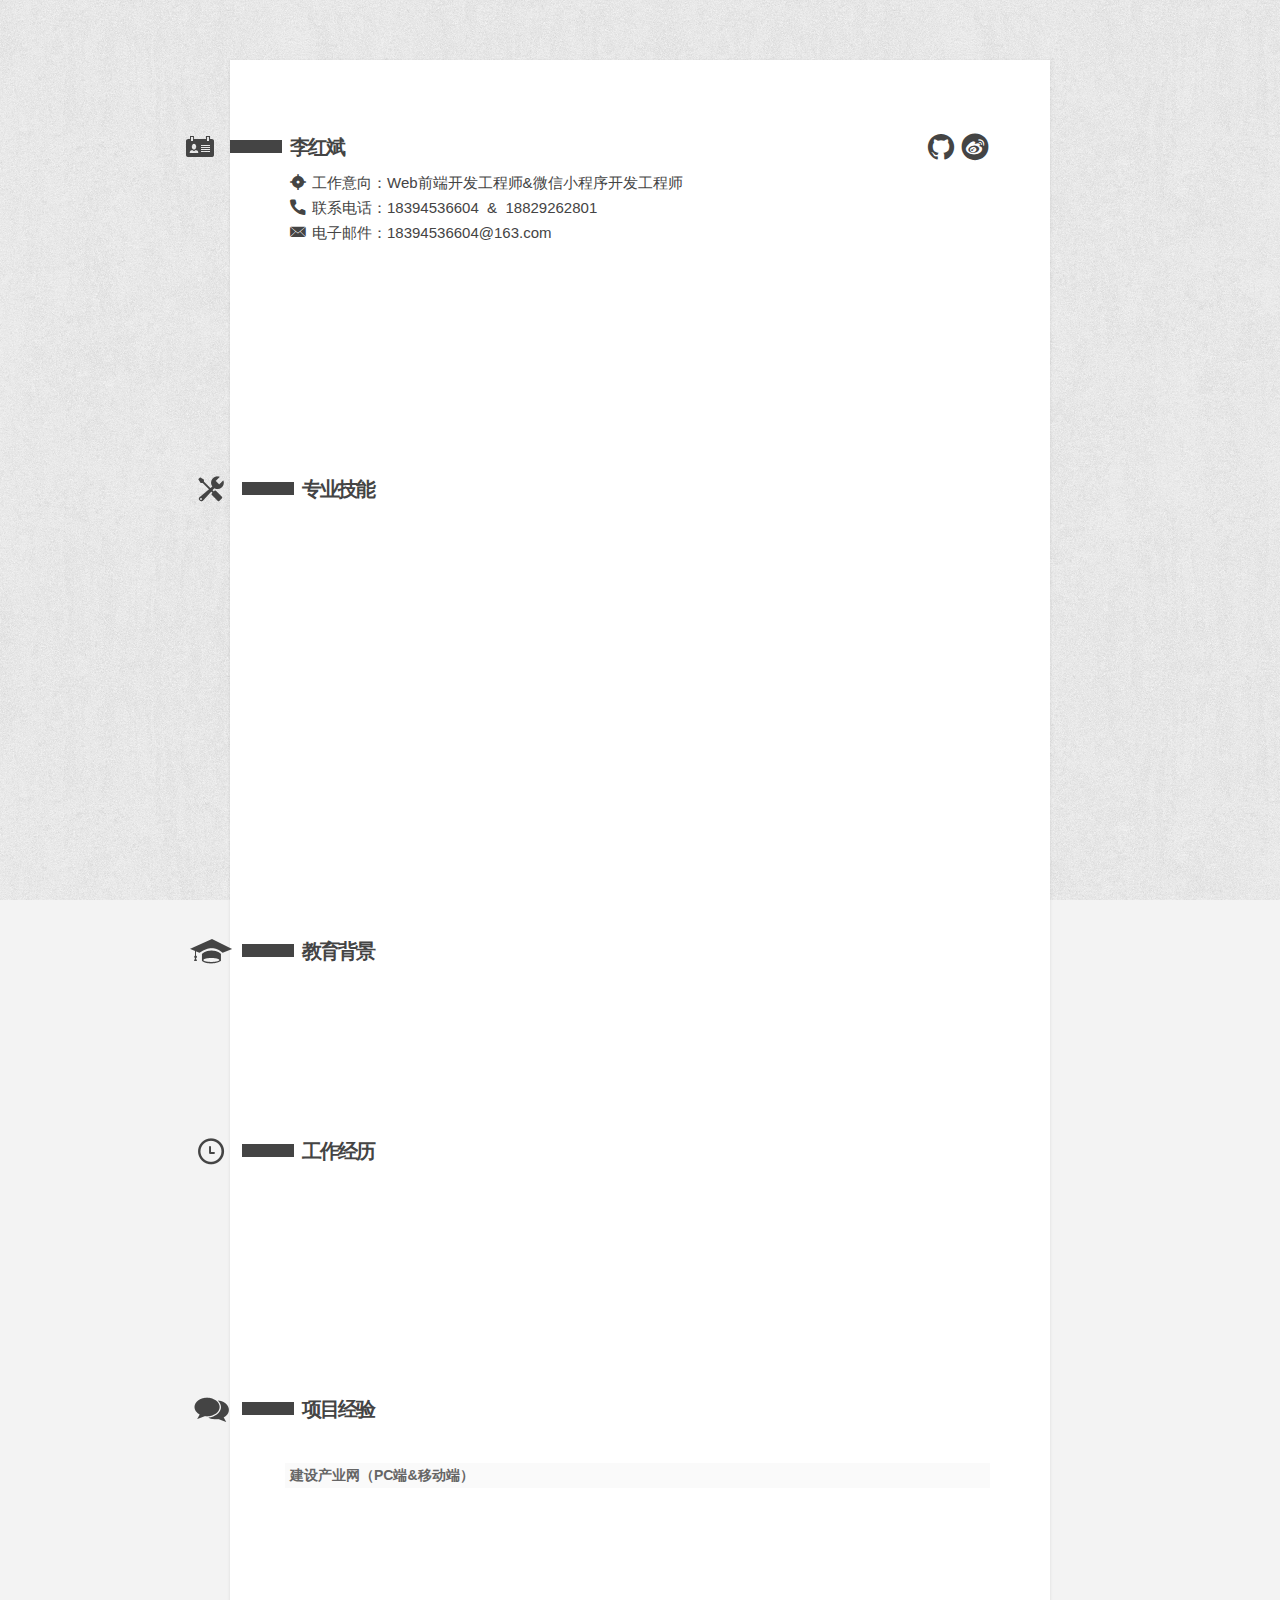
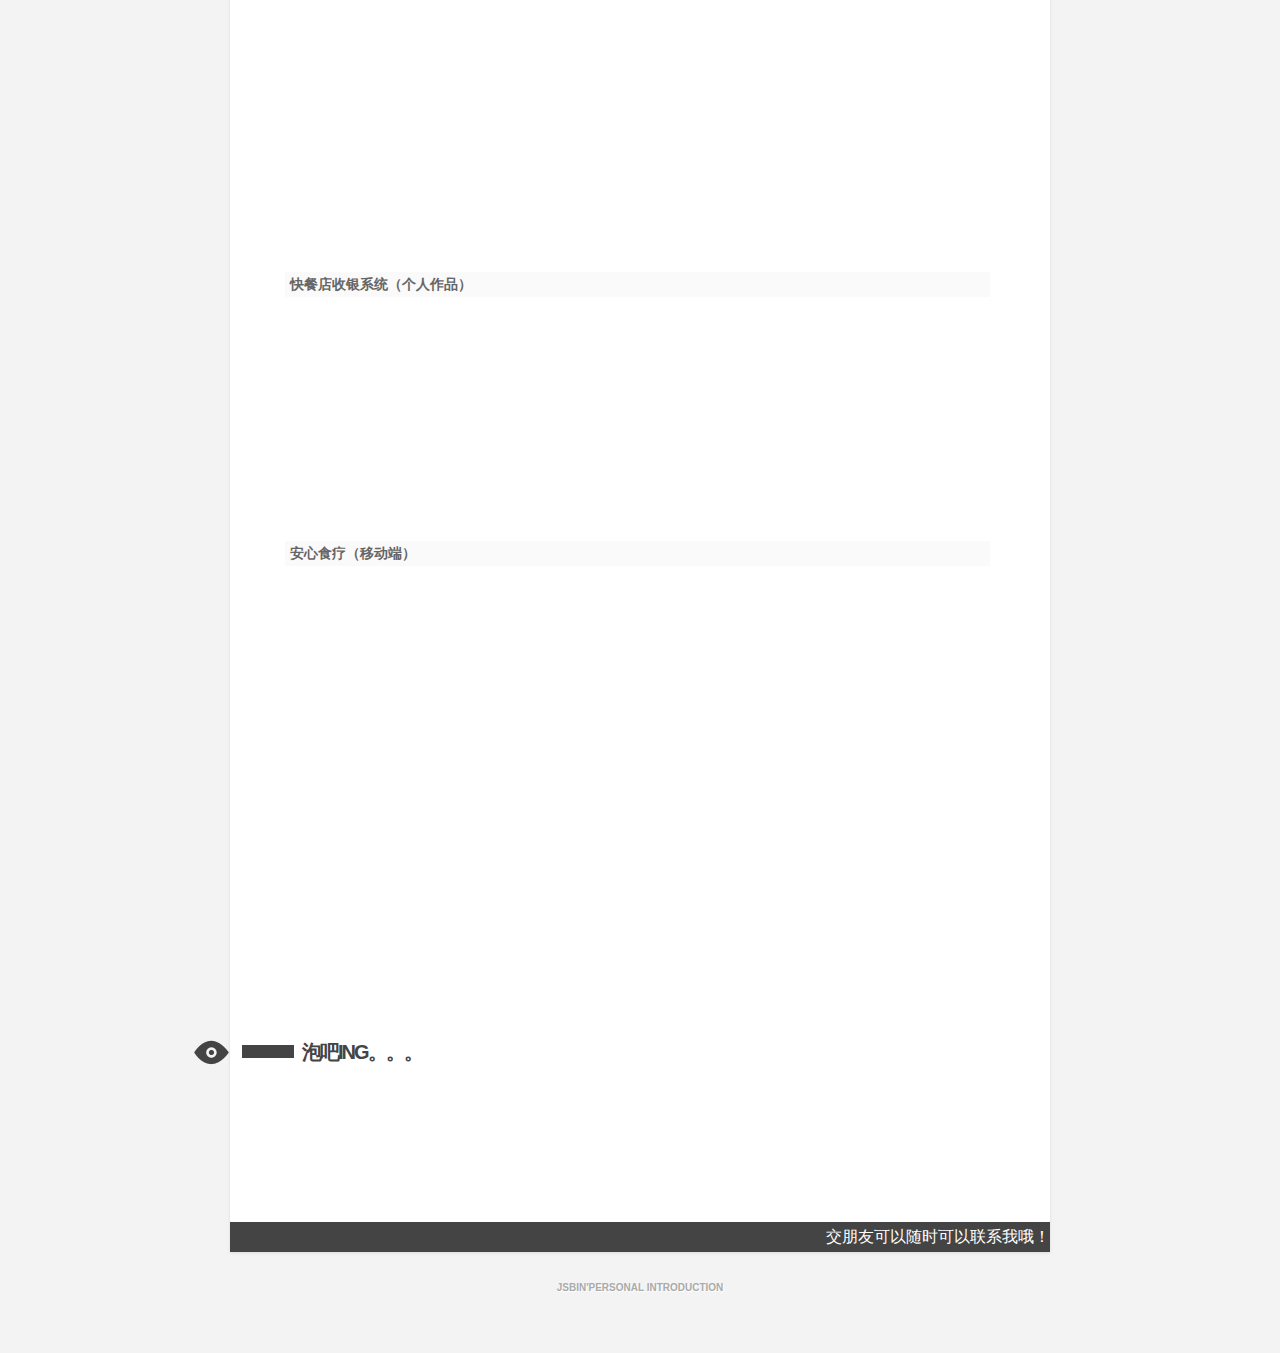
<file: about_me/index.html>
<!DOCTYPE HTML>
<html>
<head>
<meta http-equiv="Content-Type" content="text/html; charset=UTF-8" />
<title>jsBin'Personal introduction</title>
<meta name="viewport" content="initial-scale=1.0,width=device-width" />
<link rel="stylesheet" href="js/assets/css/public.css">
<link rel="stylesheet" href="css/style.css" type="text/css" media="screen" />
<link rel="stylesheet" href="css/prettyPhoto.css" type="text/css" media="screen" />
<link rel="stylesheet" href="css/print.css" type="text/css" media="print" />
<link rel="stylesheet" href="iconfont/iconfont.css">
</head>
<body>
<!--[if lte IE 9]>
<p class="browsehappy">你正在使用<strong>过时</strong>的浏览器，暂不支持。 请 <a
		href="http://browsehappy.com/" target="_blank">升级浏览器</a>
	以获得更好的体验！</p>
<![endif]-->

	<div id="sticker"></div>
	<div id="wrapper">
	<h2 id="titleName" class="sectionHead">李红斌</h2>
	<div id="bio">
		<h2 style="margin-top: 20px"><span style="margin-right: 6px" class="iconfont icon-qiuzhiyixiang1"></span>工作意向：Web前端开发工程师&微信小程序开发工程师</h2>
		<!--<h2 style="margin-top: 6px">
      <span style="margin-right: 6px" class="iconfont icon-didian"></span>工作地点：陕西西安
    </h2>-->
		<h2 style="margin-top: 6px"><span style="margin-right: 6px" class="iconfont icon-dianhua"></span>联系电话：<a href="tel://18394536604">18394536604</a>&nbsp; & &nbsp;<a href="tel://18829262801">18829262801</a></h2>
		<h2 style="margin-top: 6px"><span style="margin-right: 6px" class="iconfont icon-youxiang"></span>电子邮件：18394536604@163.com</h2>

		<div id="socialIcons">
			<a style="font-size: 30px;color: #444;" class="iconfont icon-github" target="_blank" href="https://github.com/jiongzai0819"></a>
			<a style="font-size: 30px;color: #444;" class="iconfont icon-xinlang" target="_blank" href="https://weibo.com/u/2719619834?refer_flag=1001030101_&is_hot=1"></a>
		</div>
		<p style="line-height: 1.8em" data-am-scrollspy="{animation: 'scale-up',repeat: false}">
			热爱编程，熟练掌握web前端开发基本技术，热爱互联网行业，一直遵循着“在其位，谋其政，成其事”的信条。喜欢“折腾”，但从不耽误工作，希望自己一直在路上从前端折腾到后端，现在一脚踩进了Python的坑，希望在两年内成为一名全站工程师。
			<a title="Selected Work" data-rel="prettyPhoto[pp_gal]" href="images/portfolio/01.png">这里怎么不一样，点一点试试</a>
			<a title="Selected Work" class="selectedWork" data-rel="prettyPhoto[pp_gal]" href="images/portfolio/05.png"></a>
			<a title="Selected Work" class="selectedWork" data-rel="prettyPhoto[pp_gal]" href="images/portfolio/02.png"></a>
			<a title="Selected Work" class="selectedWork" data-rel="prettyPhoto[pp_gal]" href="images/portfolio/03.png"></a>
			<a title="Selected Work" class="selectedWork" data-rel="prettyPhoto[pp_gal]" href="images/portfolio/04.png"></a>
			<a title="Selected Work" class="selectedWork" data-rel="prettyPhoto[pp_gal]" href="images/portfolio/06.png"></a>
		</p>

	</div>

	<div class="clear"></div>
	<h2 id="tools" class="sectionHead">专业技能</h2>
	<!--<ul id="skills">
		<li id="skill1" class="s90"><span>HTML+CSS</span></li>
		<li id="skill2" class="s70"><span>ECMAScript 5&ECMAScript 6</span></li>
		<li id="skill3" class="s70"><span>Vue&Angular&React</span></li>
		<li id="skill4" class="s90"><span>jQuery</span></li>
		<li id="skill5" class="s60"><span>Photoshop</span></li>
		<li id="skill6" class="s80"><span>SEO</span></li>
	</ul>-->
		<div data-am-scrollspy="{animation: 'scale-up',repeat: false}">
			<!--<p>技能详解</p>-->
			<ul>
				<li>1．精通HTML、CSS，熟悉W3C规范，掌握 SEO 及语义化标签操作。</li>
				<li>2．熟练移动端的布局，对百分比、rem布局有丰富的经验，能够独立架构移动网站前端，完成从切图到上线的代码编写工作。</li>
				<li>3．熟悉less预编译语言,提高CSS的编写效率,实现代码优化。</li>
				<li>4．熟练掌握JavaScript编程，具有一定的前端组件封装能力。</li>
				<li>5．熟练前端框架Vue，了解Angular、React，能进行SPA开发。了解MVVM思想以及MVC模式。</li>
				<li>6．熟练使用jQuery、Zepto等js类库以及前端UI库Bootstrap、layui、elementUI等</li>
				<li>7．熟练应用Ajax技术请求后台数据，实现异步交互；熟练使用Jsonp解决跨域问题。</li>
				<li>8．熟练使用Echarts、Highcharts等数据可视化图表库。</li>
				<li>9．具备前端工程化思想，具有项目工程化逻辑。熟练使用gulp、webpack等前端构建工具，实现代码模块化。</li>
				<li>10．了解PHP的基本语法，能独立完成PHP语言对MySQL数据库的CRUD。</li>
				<li>11．了解node.js，可使用Express框架搭建一些简单的应用。</li>
				<li>12．熟悉微信小程序开发。</li>
				<li>13．对前端页面性能优化有一定了解。</li>
				<li>14．对WebStorm、Sublime、HBuilder、Ps以及koala等开发工具熟练掌握</li>
			</ul>
		</div>
	<div class="clear"></div>
	<h2 id="learn" class="sectionHead">教育背景</h2>
	<ul id="schools" data-am-scrollspy="{animation: 'scale-up',repeat: false}">
		<li>
			<div class="details">
				<h3 style="line-height: 22px">兰州财经大学陇桥学院</h3>
				<h4 style="line-height: 22px">学历 - 本科</h4>
				<h4 style="line-height: 22px">专业 - 信息管理与信息系统</h4>
				<h4 style="line-height: 22px">2013/9 - 2017/6</h4>
			</div>
			<p style="line-height: 1.7em">
				在这里认识一帮好朋友，在这里让我学会思考，成长为一个独立的人，怀着感恩的心走向社会。在这里小编也折腾了C,C#,.net,java,web产品设计,搞过统计,玩过概率,最后摔死在高数上(老惨了。。。).....
			</p>
		</li>
	</ul>
	<div class="clear"></div>
<h2 id="clock" class="sectionHead">工作经历</h2>
<ul id="jobs" data-am-scrollspy="{animation: 'scale-up',repeat: false}">
	<li>
		<div class="details">
			<h3 style="line-height: 22px">陕西中建网络科技有限公司</h3>
			<h4 style="line-height: 22px">职位 - web前端工程师</h4>
			<h4 style="line-height: 22px">2017/3 - 至今</h4>
		</div>
		<p>
			九个月的时间一个产品，PC端&移动端三个版本的迭代，同事都充满热情，富有活力，对技术喜欢专研，也就是在这样的环境中小编学会了使用Vue。一脚又踩进了Python的坑中。
		</p>
	</li>
	<li>
		<div class="details">
			<h3 style="line-height: 22px">北京信必优信息技术有限公司</h3>
			<h4 style="line-height: 22px">职位 - web前端工程师</h4>
			<h4 style="line-height: 22px">2016/3---2017/3</h4>
		</div>
		<p>
			一年的时间苦中作乐，最后苦变成了甜。
		</p>
	</li>
</ul>
<div class="clear"></div>

<h2 id="chat" class="sectionHead">项目经验</h2>
<ul id="recommends">
	<li><h3 style="color: #666;">建设产业网（PC端&移动端）</h3></li>
	<li data-am-scrollspy="{animation: 'scale-up',repeat: false}">
		<div class="details">
			<h3>项目描述</h3>
			<h4 style="padding-top: 10px">主要实现建筑相关信息的发布，人才招聘与求职，个人证件寻求挂靠，企业招聘等主要功能的信息服务平台。</h4>
		</div>
		<p style="line-height: 1.8em">
			<span style="font-weight: bold;font-size: 14px;">责任职责</span> <br>
			1．项目前端规划。 <br>
			2．PC端、公共js组件的开发。 <br>
			3．首页开发，人才功能相关页面开发以及数据交互。 <br>
		</p>
	</li>
	<li data-am-scrollspy="{animation: 'scale-up',repeat: false}">
		<div class="details">
			<h3>前端技术</h3>
			<h4>html5+css3+jq+ajax</h4>
		</div>
		<p style="line-height: 1.8em">
			<span style="font-weight: bold;font-size: 14px;">技术要点</span> <br>
			1．使用div+css进行页面基本样式布局。 <br>
			2．使用rem做移动端适配，用less进行css的编写，提高工作效率。<br>
			3．使用swiper移动端触摸滚动插件，手指触摸切换页面给用户带来很好的体验。<br>
			4．使用ajax实现前后端的数据交互。<br>
			5．使用gulp前端构建工具对js文件，css文件，图片进行压缩。<br>
			6 . 使用网站性能测试工具如：Page Speed，阿里测等得出优化方案，对网站性能进行优化。
		</p>
	</li>

	<li><h3 style="color: #666;">快餐店收银系统（个人作品）</h3></li>
	<li data-am-scrollspy="{animation: 'scale-up',repeat: false}">
		<div class="details">
			<h3>项目描述</h3>
			<h4 style="padding-top: 10px">快餐店收银系统主要快餐店POS系统，主要实现用户点餐增删功能以及费用计算等收银功能SPA开发，目的在于学习前端框架。</h4>
		</div>
		<p style="line-height: 1.8em">
			<span style="font-weight: bold;font-size: 14px;">技术要点</span> <br>
			1．使用webpack以及vue-cli构建项目。 <br>
			2．使用ElementUI进行页面布局。 <br>
			3．使用webpack以及vue-cli构建项目 <br>
			4．使用vueRouter配置项目页面路由。 <br>
			5．使用Axios从聚合数据拉取模拟数据，实现页面数据渲染。
		</p>
	</li>
	<li data-am-scrollspy="{animation: 'scale-up',repeat: false}">
		<div class="details">
			<h3>前端技术</h3>
			<h4>Vue+Webpack+Element+Axios+vueRouter</h4>
		</div>
		<p style="line-height: 1.8em">&nbsp;</p>
	</li>

	<li><h3 style="color:#666">安心食疗（移动端）</h3></li>
	<li data-am-scrollspy="{animation: 'scale-up',repeat: false}">
		<div class="details">
			<h3>项目描述</h3>
			<h4 style="padding-top: 10px">安心食疗是一个根据用户身体情况，推荐合理饮食的平台。该项目使用AngularJs前端框架进行开发，功能模块主要包括首页，食疗推荐 ，私人定制，购物车，个人中心等。</h4>
		</div>
		<p style="line-height: 1.8em">
			<span style="font-weight: bold;font-size: 14px;">责任职责</span> <br>
			1．负责主页设计。 <br>
			2．列表详情页面。 <br>
			3．购物车功能开发。 <br>
		</p>
	</li>
	<li data-am-scrollspy="{animation: 'scale-up',repeat: false}">
		<div class="details">
			<h3>前端技术</h3>
			<h4>html5+css3+Angular+rem屏幕适配</h4>
		</div>
		<p style="line-height: 1.8em">
			<span style="font-weight: bold;font-size: 14px;">技术要点</span> <br>
			1．使用div+css进行页面基本样式布局。 <br>
			2．使用rem移动端适配，用less进行css的编写。 <br>
			3．使用swiper移动端触摸滚动插件，手指触摸切换页面给用户带来很好的体验。 <br>
			4．利用AngularJS的路由技术，实现了SPA（单页面）应用，使页面不刷新就可以切换，减少了用户因刷新页面而等待的时间，给用户带来了更好的体验。 <br>
			5．主要基于angular设计框架，利用angular的内置模块$http获取数据并操控数据。 <br>
			6．使用angular的$directive完成公共指令的开发。
		</p>
	</li>

</ul>
<div class="clear"></div>
<h2 id="eye" class="sectionHead">泡吧ing。。。</h2>
<ul id="seenOn" data-am-scrollspy="{animation: 'scale-up',repeat: false}">
	<li class="bwWrapper"><img src="images/logos/11.png" alt="Abduzeedo" /></li>
	<li class="bwWrapper"><img src="images/logos/22.png" alt="Abduzeedo" /></li>
	<li class="bwWrapper"><img src="images/logos/33.png" alt="Abduzeedo" /></li>
	<li class="bwWrapper"><img src="images/logos/44.png" alt="Abduzeedo" /></li>
	<li class="bwWrapper"><img src="images/logos/55.png" alt="Abduzeedo" /></li>
	<li class="bwWrapper"><img src="images/logos/66.png" alt="Abduzeedo" /></li>
	<li class="bwWrapper"><img src="images/logos/77.png" alt="Abduzeedo" /></li>
	<li class="bwWrapper"><img src="images/logos/88.png" alt="Abduzeedo" /></li>
	<li class="bwWrapper"><img src="images/logos/99.png" alt="Abduzeedo" /></li>
</ul>
<div class="clear"></div>
<p id="messageSent">Message sent. Thank you!</p>
<div style="width: 100%;height: 30px;background-color: #444;color: #fff;position: absolute;bottom: 0;right: 0px;text-align: right;line-height: 30px">交朋友可以随时可以联系我哦！</div>
<div class="clear"></div>
</div>

<div id="copyright">jsBin'Personal introduction</div>

<!--SCRIPTS-->
<script src="js/jquery.js"></script>
<script src="js/prettyPhoto.js"></script>
<script src="js/backPosition.js"></script>
<script src="js/custom.js"></script>
<!--[if lt IE 9]>
<script src="http://libs.baidu.com/jquery/1.11.1/jquery.min.js"></script>
<script src="http://cdn.staticfile.org/modernizr/2.8.3/modernizr.js"></script>
<script src="js/assets/js/amazeui.ie8polyfill.min.js"></script>
<![endif]-->
<script src="js/assets/js/amazeui.min.js"></script>
</body>
</html>
</file>
<file: about_me/js/assets/css/public.css>
[class*=am-animation-] {
    -webkit-animation-duration: .5s;
    animation-duration: .5s;
    -webkit-animation-timing-function: ease-out;
    animation-timing-function: ease-out;
    -webkit-animation-fill-mode: both;
    animation-fill-mode: both
}

@media screen {
    .cssanimations [data-am-scrollspy*=animation] {
        opacity: 0
    }
}

.am-animation-fade {
    -webkit-animation-name: am-fade;
    animation-name: am-fade;
    -webkit-animation-duration: .8s;
    animation-duration: .8s;
    -webkit-animation-timing-function: linear;
    animation-timing-function: linear
}

.am-animation-scale-up {
    -webkit-animation-name: am-scale-up;
    animation-name: am-scale-up
}

.am-animation-scale-down {
    -webkit-animation-name: am-scale-down;
    animation-name: am-scale-down
}

.am-animation-slide-top {
    -webkit-animation-name: am-slide-top;
    animation-name: am-slide-top
}

.am-animation-slide-bottom {
    -webkit-animation-name: am-slide-bottom;
    animation-name: am-slide-bottom
}

.am-animation-slide-left {
    -webkit-animation-name: am-slide-left;
    animation-name: am-slide-left
}

.am-animation-slide-right {
    -webkit-animation-name: am-slide-right;
    animation-name: am-slide-right
}

.am-animation-slide-top-fixed {
    -webkit-animation-name: am-slide-top-fixed;
    animation-name: am-slide-top-fixed
}

.am-animation-shake {
    -webkit-animation-name: am-shake;
    animation-name: am-shake
}

.am-animation-spin {
    -webkit-animation: am-spin 2s infinite linear;
    animation: am-spin 2s infinite linear
}

.am-animation-left-spring {
    -webkit-animation: am-left-spring .3s ease-in-out;
    animation: am-left-spring .3s ease-in-out
}

.am-animation-right-spring {
    -webkit-animation: am-right-spring .3s ease-in-out;
    animation: am-right-spring .3s ease-in-out
}

.am-animation-reverse {
    -webkit-animation-direction: reverse;
    animation-direction: reverse
}

.am-animation-paused {
    -webkit-animation-play-state: paused !important;
    animation-play-state: paused !important
}

.am-animation-delay-1 {
    -webkit-animation-delay: 1s;
    animation-delay: 1s
}

.am-animation-delay-2 {
    -webkit-animation-delay: 2s;
    animation-delay: 2s
}

.am-animation-delay-3 {
    -webkit-animation-delay: 3s;
    animation-delay: 3s
}

.am-animation-delay-4 {
    -webkit-animation-delay: 4s;
    animation-delay: 4s
}

.am-animation-delay-5 {
    -webkit-animation-delay: 5s;
    animation-delay: 5s
}

.am-animation-delay-6 {
    -webkit-animation-delay: 6s;
    animation-delay: 6s
}

@-webkit-keyframes am-fade {
    0% {
        opacity: 0
    }
    100% {
        opacity: 1
    }
}

@keyframes am-fade {
    0% {
        opacity: 0
    }
    100% {
        opacity: 1
    }
}

@-webkit-keyframes am-scale-up {
    0% {
        opacity: 0;
        -webkit-transform: scale(.2);
        transform: scale(.2)
    }
    100% {
        opacity: 1;
        -webkit-transform: scale(1);
        transform: scale(1)
    }
}

@keyframes am-scale-up {
    0% {
        opacity: 0;
        -webkit-transform: scale(.2);
        transform: scale(.2)
    }
    100% {
        opacity: 1;
        -webkit-transform: scale(1);
        transform: scale(1)
    }
}
</file>
<file: about_me/css/style.css>
* {
	margin: 0; 
	padding: 0;

	-moz-transition-property:background-color;  
 	-moz-transition-duration: 0.20s;  
 	-moz-transition-timing-function: linear;
 	
 	-webkit-transition-property:background-color;  
 	-webkit-transition-duration: 0.20s;  
 	-webkit-transition-timing-function: linear; 
 	
 	-o-transition-property:background-color;  
 	-o-transition-duration: 0.20s;  
 	-o-transition-timing-function: linear;   
	
	transition-property:background-color;
	transition-duration: 0.20s;
	transition-timing-function: linear;
}

body {
	font-family:  'Microsoft YaHei',"HelveticaNeue", "Helvetica Neue", Helvetica, Arial, sans-serif;
	line-height: 1.2em; 
	background-color: #f3f3f3;
	background-image: url(../images/patterns/soft_wallpaper.png);
	background-repeat: repeat;
	background-attachment: fixed;
	background-position: 0px 0px; 
	color: #444;
	height: 100%;
	width: auto;
}
#wrapper {max-width: 700px; margin: 60px auto 30px; padding:60px; background: #fff; box-shadow: 0 1px 3px rgba(0,0,0,.1); position: relative;}
ul {margin: 0 0 0 15px; position: relative;}
li {margin: 0 0 5px 0; font-size: 13px;}
p {text-align: justify; font-size: 13px;}
.clear {clear: both;}
a {color: #444; text-decoration: none;}
a:hover {text-decoration:underline;}

#backgroundImg {

}

#sticker {position: fixed; top: -60px; left: 0; right: 0; background: #fff; background: rgba(255,255,255,.98); height: 55px; box-shadow: 0 0 3px rgba(0,0,0,.3); z-index: 1000;}
#sticker h2.sectionHead {border: none; margin: 0 0 0 50px; line-height: 55px; padding: 0 0 0 8px;}
#sticker h2.sectionHead:before {left: -40px; top:5px;}
#sticker #socialIcons {top:10px; right: 15px;}

/* ------------------------*/
/*------H TAG STUFF-------*/
/* ----------------------*/
h1,h2,h3,h4,h5,h6 {font-weight: normal;}
h3 {font-weight: bold; font-size: 14px}

/* --------------------------*/
/*---SECTION TITLES STUFF---*/
/* ------------------------*/
h2.sectionHead {
	clear: both; 
	font:bold 20px/12px 'verdana',sans-serif;
	margin: 48px -48px;
	border-left: 52px solid #444;
	color: #444;
	padding:1px 0 0 8px;
	letter-spacing: -2px;
	text-transform: uppercase;
	position: relative;
}
h2.sectionHead:before {
	content: "";
	position: absolute;
	width: 45px;
	height: 45px;
	left: -105px;
	top: -15px;
	background-image: url(../images/icons.png);
}

h2#titleName {margin: 20px -60px 10px;}

h2#ribbon:before {background-position: left -45px;}
h2#tools:before {background-position: left top;}
h2#learn:before {background-position: right top;}
h2#eye:before {background-position: -90px top;}
h2#clock:before {background-position: -45px top;}
h2#chat:before {background-position: -45px bottom;}
h2#titleName:before {background-position: -90px bottom;}
h2#contact:before {background-position: right bottom;}

/* ------------------------*/
/*-------BIO STUFF--------*/
/* ----------------------*/
#bio {position: relative;}
#bio #avatar {float: left; margin: 0 20px 0 0;}
#bio h2 {font-size: 15px;}
#bio p {
	clear: left; 
	margin:40px auto; 
	padding:40px 45px; 
	max-width: 560px; 
	background: #fbfbfb; 
	border: 1px solid #f3f3f3; 
	border-radius: 8px; 
	position: relative; 
	border-width: 0 1px 1px; 
	border-color: #fff #f3f3f3 #e8e8e8;
	line-height: 1.6em;
}
#bio iframe {margin: 0 auto; display: block;}
#bio p a {
	text-decoration: none;
	border: none;
	background: #444;
	color: #fff;
	padding: 3px 5px;
	margin: -3px 0 0 0;
}
#socialIcons a:hover{text-decoration:none;color: #0556b1}
#bio p a:hover {text-decoration:none; color: #fff; background: #222;}

#bio a.selectedWork {visibility: hidden; padding: 0; margin: 0;}

#socialIcons {width: 50%; height: 30px; position: absolute; top: -35px; right: 0; text-align: right;}
.socialIcon {
	width: 30px; 
	height: 30px; 
	margin: 0 0 0 3px; 
	display: inline-block; 
	background-image: url(../images/social.png);
	border: none;
}
.socialIcon:hover {border: none;}

#rssIcon {background-position: 0 0;}
#youTubeIcon {background-position: -30px 0;}
#vimeoIcon {background-position: -60px 0;}
#twitterIcon {background-position: -90px 0;}
#mySpaceIcon {background-position: -120px 0;}
#dribbbleIcon {background-position: -150px 0;}
#gplusIcon {background-position: -180px 0;}
#facebookIcon {background-position: -210px 0}
#flickrIcon {background-position: -240px 0;}
#favIcon {background-position: -270px 0;}
#linkedinIcon {background-position: -300px 0;}

#rssIcon:hover {background-position: 0 -30px;}
#youTubeIcon:hover {background-position: -30px -30px;}
#vimeoIcon:hover {background-position: -60px -30px;}
#twitterIcon:hover {background-position: -90px -30px;}
#mySpaceIcon:hover {background-position: -120px -30px;}
#dribbbleIcon:hover {background-position: -150px -30px;}
#gplusIcon:hover {background-position: -180px -30px;}
#facebookIcon:hover {background-position: -210px -30px;}
#flickrIcon:hover {background-position: -240px -30px;}
#favIcon:hover {background-position: -270px -30px;}
#linkedinIcon:hover {background-position: -300px -30px;}

/* ---------------------------*/
/*---RECOMMENDATIONS STUFF---*/
/* -------------------------*/
ul#recommends li {margin: 0 0 30px 0; clear: both;}
ul#recommends li > h3 {background: #fafafa; color: #ccc; padding-left: 5px; line-height: 25px; margin:0 0 30px -5px;}

/* -------------------------*/
/*---AS SEEN ON STUFF------*/
/* -----------------------*/
ul#seenOn li {display: inline-block; position: relative; border: 1px solid #eee; margin-right: 2px; height: 36px; border-radius: 4px; line-height: 30px;}
ul#seenOn li img {height:30px; width:auto; padding: 3px;}

/* ------------------------*/
/*---SKILLS STUFF---------*/
/* -----------------------*/
ul#skills {margin: 0; width: 100%; overflow: hidden; background:url(../images/loading.gif) no-repeat center 30%;}
ul#skills.ready {background: none;}
ul#skills li {
	position: relative;
	right: 100%;
	background-color: #444;
	color: #fff;
    font:bold 9px/20px sans-serif;
    letter-spacing: 1px;
    margin-bottom: 3px;
    padding:3px 1.1428571428571428% 0;
    text-transform: uppercase;
    z-index: 1;
}
ul#skills li:after {
	content: "";
	position: absolute;
	top: 0;
	right: 5px;
	line-height: 26px;
	width: 50px;
	text-align: right;
	color: #aaa;
}
ul#skills li.s100:after {content: "100%";}
ul#skills li.s90:after {content: "90%";}
ul#skills li.s80:after {content: "80%";}
ul#skills li.s70:after {content: "70%";}
ul#skills li.s60:after {content: "60%";}
ul#skills li.s50:after {content: "50%";}
ul#skills li.s40:after {content: "40%";}
ul#skills li.s30:after {content: "30%";}
ul#skills li.s20:after {content: "20%";}
ul#skills li.s10:after {content: "10%";}

ul#skills li span {display: none;}

ul#skills li:hover {background: #222;}

li.s100 {width: 97.71428571428571%;}
li.s90 {width: 87.71428571428571%;}
li.s80 {width: 77.71428571428571%;}
li.s70 {width: 67.71428571428571%;}
li.s60 {width: 57.714285714285715%;}
li.s50 {width: 47.714285714285715%;}
li.s40 {width: 37.714285714285715%;}
li.s30 {width: 27.714285714285715%;}
li.s20 {width: 17.714285714285715%;}
li.s10 {width: 7.714285714285714%;}

/* ------------------------*/
/*---HONORS STUFF---------*/
/* ----------------------*/
#honorsAwards li {padding-left: 5px; margin-bottom: 8px;}

/* ------------------------*/
/*---CONTACT FORM STUFF---*/
/* ----------------------*/
#contactform input, 
#contactform textarea {float: none; width: 250px; padding: 8px; margin: 5px 0 10px 0; background: #fcfcfc; border: 1px solid #eee; border-radius: 8px; color: #666; font-size: 12px;}
#contactform textarea {height: 150px; width: 380px; margin-bottom: 20px;}
#contactform input[type="submit"] {
	width: inherit; 
	float: right;
	clear: both; 
	color: #fff; 
	border:none;
	cursor: pointer;
	line-height: 30px;
	font-size: 10px;
	text-transform: uppercase;
	height: 30px;
	padding: 0 15px; 
	margin: 0;
	background:#444;
	border-radius:3px;
} 
#contactform input[type="submit"]:hover {background: #000;}
.required {color: red;}
#required {float: left; margin-top: 10px; color: #bbb; display: none;}

#contactform input.error, 
#contactform textarea.error {border: 1px solid red; background: #ffd3c9}

#contactInfo {float: left; width: 40%;}
#emailMessage {float: right; width: 57%;}

#messageSent {line-height: 40px; font-size: 16px; width: 100%; text-align: center; background: #5cd25c; color: #fff; display: none;}

/* --------------------------*/
/*---GENERAL LAYOUT STUFF---*/
/* ------------------------*/
ul#jobs,
ul#schools,
ul#recommends,
ul#seenOn {margin: 0; list-style: none;}

ul#jobs li,
ul#schools li,
ul#recommends li {margin: 0 0 20px 0; clear: both;}

ul#jobs li .details,
ul#schools li .details,
ul#recommends li .details {float: left; width: 40%}
ul#jobs li p,
ul#schools li > p,
ul#recommends li > p {float: right; width: 57%; margin-bottom: 25px;}

.details h5 {font-style: italic;}

/* ------------------------*/
/*---COPYRIGHT STUFF------*/
/* ----------------------*/
#copyright {text-align: center; font:bold 10px sans-serif; text-transform: uppercase; color: #aaa; margin: 20px 0 60px; text-shadow: 1px 1px 1px #fff;}

/* ------------------------*/
/*--RESPONSIVE STUFF------*/
/* ----------------------*/
body.respond {background: #fff;}
body.respond #sticker {display: none;}
body.respond #wrapper {margin: 0 auto; padding:30px; background: #fff; box-shadow: none;}

body.respond h2.sectionHead {font-size: 15px; letter-spacing: -1px; margin: 40px 0 50px -60px; padding-left: 8px; }
body.respond h2#titleName {margin: 20px 0 10px -60px;}

body.respond p {text-align: left;}

body.respond #socialIcons {
    height: 30px;
    margin-top: 20px;
    position: relative;
    right: auto;
    text-align: left;
    top: auto;
    width: 100%;
}

body.respond #bio h2 {font-size: 12px;}
body.respond #bio p {padding:0; background: #fff; max-width: 100%; border: none;}

body.respond ul#seenOn li {height: auto; line-height: 1em;}
body.respond ul#seenOn li img {width: 96%; height: auto; padding: 2%;}

body.respond ul#jobs li .details,
body.respond ul#schools li .details,
body.respond ul#recommends li .details {float: none; width: 100%}
body.respond ul#jobs li p,
body.respond ul#schools li > p,
body.respond ul#recommends li > p {float: none; width: 100%; margin-bottom: 50px; margin-top: 10px;}

body.respond #contactInfo,
body.respond #emailMessage {float: none; width: 100%;}
body.respond #contactform input[type="submit"] {float: none; width: auto;}

body.respond #contactform input, 
body.respond #contactform textarea {width: 90%;}

body.respond #copyright {margin: 60px auto;}

body.respond #messageSent {margin-top: 20px;}
</file>
<file: about_me/css/prettyPhoto.css>
div.pp_default .pp_top,div.pp_default .pp_top .pp_middle,div.pp_default .pp_top .pp_left,div.pp_default .pp_top .pp_right,div.pp_default .pp_bottom,div.pp_default .pp_bottom .pp_left,div.pp_default .pp_bottom .pp_middle,div.pp_default .pp_bottom .pp_right{height:13px}
div.pp_default .pp_top .pp_left{background:url(../images/prettyPhoto/default/sprite.png) -78px -93px no-repeat}
div.pp_default .pp_top .pp_middle{background:url(../images/prettyPhoto/default/sprite_x.png) top left repeat-x}
div.pp_default .pp_top .pp_right{background:url(../images/prettyPhoto/default/sprite.png) -112px -93px no-repeat}
div.pp_default .pp_content .ppt{color:#f8f8f8}
div.pp_default .pp_content_container .pp_left{background:url(../images/prettyPhoto/default/sprite_y.png) -7px 0 repeat-y;padding-left:13px}
div.pp_default .pp_content_container .pp_right{background:url(../images/prettyPhoto/default/sprite_y.png) top right repeat-y;padding-right:13px}
div.pp_default .pp_next:hover{background:url(../images/prettyPhoto/default/sprite_next.png) center right no-repeat;cursor:pointer}
div.pp_default .pp_previous:hover{background:url(../images/prettyPhoto/default/sprite_prev.png) center left no-repeat;cursor:pointer}
div.pp_default .pp_expand{background:url(../images/prettyPhoto/default/sprite.png) 0 -29px no-repeat;cursor:pointer;width:28px;height:28px}
div.pp_default .pp_expand:hover{background:url(../images/prettyPhoto/default/sprite.png) 0 -56px no-repeat;cursor:pointer}
div.pp_default .pp_contract{background:url(../images/prettyPhoto/default/sprite.png) 0 -84px no-repeat;cursor:pointer;width:28px;height:28px}
div.pp_default .pp_contract:hover{background:url(../images/prettyPhoto/default/sprite.png) 0 -113px no-repeat;cursor:pointer}
div.pp_default .pp_close{width:30px;height:30px;background:url(../images/prettyPhoto/default/sprite.png) 2px 1px no-repeat;cursor:pointer}
div.pp_default .pp_gallery ul li a{background:url(../images/prettyPhoto/default/default_thumb.png) center center #f8f8f8;border:1px solid #aaa}
div.pp_default .pp_social{margin-top:7px}
div.pp_default .pp_gallery a.pp_arrow_previous,div.pp_default .pp_gallery a.pp_arrow_next{position:static;left:auto}
div.pp_default .pp_nav .pp_play,div.pp_default .pp_nav .pp_pause{background:url(../images/prettyPhoto/default/sprite.png) -51px 1px no-repeat;height:30px;width:30px}
div.pp_default .pp_nav .pp_pause{background-position:-51px -29px}
div.pp_default a.pp_arrow_previous,div.pp_default a.pp_arrow_next{background:url(../images/prettyPhoto/default/sprite.png) -31px -3px no-repeat;height:20px;width:20px;margin:4px 0 0}
div.pp_default a.pp_arrow_next{left:52px;background-position:-82px -3px}
div.pp_default .pp_content_container .pp_details{margin-top:5px}
div.pp_default .pp_nav{clear:none;height:30px;width:110px;position:relative}
div.pp_default .pp_nav .currentTextHolder{font-family:Georgia;font-style:italic;color:#999;font-size:11px;left:75px;line-height:25px;position:absolute;top:2px;margin:0;padding:0 0 0 10px}
div.pp_default .pp_close:hover,div.pp_default .pp_nav .pp_play:hover,div.pp_default .pp_nav .pp_pause:hover,div.pp_default .pp_arrow_next:hover,div.pp_default .pp_arrow_previous:hover{opacity:0.7}
div.pp_default .pp_description{font-size:11px;font-weight:700;line-height:24px;margin:5px 50px 5px 0}
div.pp_default .pp_bottom .pp_left{background:url(../images/prettyPhoto/default/sprite.png) -78px -127px no-repeat}
div.pp_default .pp_bottom .pp_middle{background:url(../images/prettyPhoto/default/sprite_x.png) bottom left repeat-x}
div.pp_default .pp_bottom .pp_right{background:url(../images/prettyPhoto/default/sprite.png) -112px -127px no-repeat}
div.pp_default .pp_loaderIcon{background:url(../images/prettyPhoto/default/loader.gif) center center no-repeat}
div.light_rounded .pp_top .pp_left{background:url(../images/prettyPhoto/light_rounded/sprite.png) -88px -53px no-repeat}
div.light_rounded .pp_top .pp_right{background:url(../images/prettyPhoto/light_rounded/sprite.png) -110px -53px no-repeat}
div.light_rounded .pp_next:hover{background:url(../images/prettyPhoto/light_rounded/btnNext.png) center right no-repeat;cursor:pointer}
div.light_rounded .pp_previous:hover{background:url(../images/prettyPhoto/light_rounded/btnPrevious.png) center left no-repeat;cursor:pointer}
div.light_rounded .pp_expand{background:url(../images/prettyPhoto/light_rounded/sprite.png) -31px -26px no-repeat;cursor:pointer}
div.light_rounded .pp_expand:hover{background:url(../images/prettyPhoto/light_rounded/sprite.png) -31px -47px no-repeat;cursor:pointer}
div.light_rounded .pp_contract{background:url(../images/prettyPhoto/light_rounded/sprite.png) 0 -26px no-repeat;cursor:pointer}
div.light_rounded .pp_contract:hover{background:url(../images/prettyPhoto/light_rounded/sprite.png) 0 -47px no-repeat;cursor:pointer}
div.light_rounded .pp_close{width:75px;height:22px;background:url(../images/prettyPhoto/light_rounded/sprite.png) -1px -1px no-repeat;cursor:pointer}
div.light_rounded .pp_nav .pp_play{background:url(../images/prettyPhoto/light_rounded/sprite.png) -1px -100px no-repeat;height:15px;width:14px}
div.light_rounded .pp_nav .pp_pause{background:url(../images/prettyPhoto/light_rounded/sprite.png) -24px -100px no-repeat;height:15px;width:14px}
div.light_rounded .pp_arrow_previous{background:url(../images/prettyPhoto/light_rounded/sprite.png) 0 -71px no-repeat}
div.light_rounded .pp_arrow_next{background:url(../images/prettyPhoto/light_rounded/sprite.png) -22px -71px no-repeat}
div.light_rounded .pp_bottom .pp_left{background:url(../images/prettyPhoto/light_rounded/sprite.png) -88px -80px no-repeat}
div.light_rounded .pp_bottom .pp_right{background:url(../images/prettyPhoto/light_rounded/sprite.png) -110px -80px no-repeat}
div.dark_rounded .pp_top .pp_left{background:url(../images/prettyPhoto/dark_rounded/sprite.png) -88px -53px no-repeat}
div.dark_rounded .pp_top .pp_right{background:url(../images/prettyPhoto/dark_rounded/sprite.png) -110px -53px no-repeat}
div.dark_rounded .pp_content_container .pp_left{background:url(../images/prettyPhoto/dark_rounded/contentPattern.png) top left repeat-y}
div.dark_rounded .pp_content_container .pp_right{background:url(../images/prettyPhoto/dark_rounded/contentPattern.png) top right repeat-y}
div.dark_rounded .pp_next:hover{background:url(../images/prettyPhoto/dark_rounded/btnNext.png) center right no-repeat;cursor:pointer}
div.dark_rounded .pp_previous:hover{background:url(../images/prettyPhoto/dark_rounded/btnPrevious.png) center left no-repeat;cursor:pointer}
div.dark_rounded .pp_expand{background:url(../images/prettyPhoto/dark_rounded/sprite.png) -31px -26px no-repeat;cursor:pointer}
div.dark_rounded .pp_expand:hover{background:url(../images/prettyPhoto/dark_rounded/sprite.png) -31px -47px no-repeat;cursor:pointer}
div.dark_rounded .pp_contract{background:url(../images/prettyPhoto/dark_rounded/sprite.png) 0 -26px no-repeat;cursor:pointer}
div.dark_rounded .pp_contract:hover{background:url(../images/prettyPhoto/dark_rounded/sprite.png) 0 -47px no-repeat;cursor:pointer}
div.dark_rounded .pp_close{width:75px;height:22px;background:url(../images/prettyPhoto/dark_rounded/sprite.png) -1px -1px no-repeat;cursor:pointer}
div.dark_rounded .pp_description{margin-right:85px;color:#fff}
div.dark_rounded .pp_nav .pp_play{background:url(../images/prettyPhoto/dark_rounded/sprite.png) -1px -100px no-repeat;height:15px;width:14px}
div.dark_rounded .pp_nav .pp_pause{background:url(../images/prettyPhoto/dark_rounded/sprite.png) -24px -100px no-repeat;height:15px;width:14px}
div.dark_rounded .pp_arrow_previous{background:url(../images/prettyPhoto/dark_rounded/sprite.png) 0 -71px no-repeat}
div.dark_rounded .pp_arrow_next{background:url(../images/prettyPhoto/dark_rounded/sprite.png) -22px -71px no-repeat}
div.dark_rounded .pp_bottom .pp_left{background:url(../images/prettyPhoto/dark_rounded/sprite.png) -88px -80px no-repeat}
div.dark_rounded .pp_bottom .pp_right{background:url(../images/prettyPhoto/dark_rounded/sprite.png) -110px -80px no-repeat}
div.dark_rounded .pp_loaderIcon{background:url(../images/prettyPhoto/dark_rounded/loader.gif) center center no-repeat}
div.dark_square .pp_left,div.dark_square .pp_middle,div.dark_square .pp_right,div.dark_square .pp_content{background:#000}
div.dark_square .pp_description{color:#fff;margin:0 85px 0 0}
div.dark_square .pp_loaderIcon{background:url(../images/prettyPhoto/dark_square/loader.gif) center center no-repeat}
div.dark_square .pp_expand{background:url(../images/prettyPhoto/dark_square/sprite.png) -31px -26px no-repeat;cursor:pointer}
div.dark_square .pp_expand:hover{background:url(../images/prettyPhoto/dark_square/sprite.png) -31px -47px no-repeat;cursor:pointer}
div.dark_square .pp_contract{background:url(../images/prettyPhoto/dark_square/sprite.png) 0 -26px no-repeat;cursor:pointer}
div.dark_square .pp_contract:hover{background:url(../images/prettyPhoto/dark_square/sprite.png) 0 -47px no-repeat;cursor:pointer}
div.dark_square .pp_close{width:75px;height:22px;background:url(../images/prettyPhoto/dark_square/sprite.png) -1px -1px no-repeat;cursor:pointer}
div.dark_square .pp_nav{clear:none}
div.dark_square .pp_nav .pp_play{background:url(../images/prettyPhoto/dark_square/sprite.png) -1px -100px no-repeat;height:15px;width:14px}
div.dark_square .pp_nav .pp_pause{background:url(../images/prettyPhoto/dark_square/sprite.png) -24px -100px no-repeat;height:15px;width:14px}
div.dark_square .pp_arrow_previous{background:url(../images/prettyPhoto/dark_square/sprite.png) 0 -71px no-repeat}
div.dark_square .pp_arrow_next{background:url(../images/prettyPhoto/dark_square/sprite.png) -22px -71px no-repeat}
div.dark_square .pp_next:hover{background:url(../images/prettyPhoto/dark_square/btnNext.png) center right no-repeat;cursor:pointer}
div.dark_square .pp_previous:hover{background:url(../images/prettyPhoto/dark_square/btnPrevious.png) center left no-repeat;cursor:pointer}
div.light_square .pp_expand{background:url(../images/prettyPhoto/light_square/sprite.png) -31px -26px no-repeat;cursor:pointer}
div.light_square .pp_expand:hover{background:url(../images/prettyPhoto/light_square/sprite.png) -31px -47px no-repeat;cursor:pointer}
div.light_square .pp_contract{background:url(../images/prettyPhoto/light_square/sprite.png) 0 -26px no-repeat;cursor:pointer}
div.light_square .pp_contract:hover{background:url(../images/prettyPhoto/light_square/sprite.png) 0 -47px no-repeat;cursor:pointer}
div.light_square .pp_close{width:75px;height:22px;background:url(../images/prettyPhoto/light_square/sprite.png) -1px -1px no-repeat;cursor:pointer}
div.light_square .pp_nav .pp_play{background:url(../images/prettyPhoto/light_square/sprite.png) -1px -100px no-repeat;height:15px;width:14px}
div.light_square .pp_nav .pp_pause{background:url(../images/prettyPhoto/light_square/sprite.png) -24px -100px no-repeat;height:15px;width:14px}
div.light_square .pp_arrow_previous{background:url(../images/prettyPhoto/light_square/sprite.png) 0 -71px no-repeat}
div.light_square .pp_arrow_next{background:url(../images/prettyPhoto/light_square/sprite.png) -22px -71px no-repeat}
div.light_square .pp_next:hover{background:url(../images/prettyPhoto/light_square/btnNext.png) center right no-repeat;cursor:pointer}
div.light_square .pp_previous:hover{background:url(../images/prettyPhoto/light_square/btnPrevious.png) center left no-repeat;cursor:pointer}
div.facebook .pp_top .pp_left{background:url(../images/prettyPhoto/facebook/sprite.png) -88px -53px no-repeat}
div.facebook .pp_top .pp_middle{background:url(../images/prettyPhoto/facebook/contentPatternTop.png) top left repeat-x}
div.facebook .pp_top .pp_right{background:url(../images/prettyPhoto/facebook/sprite.png) -110px -53px no-repeat}
div.facebook .pp_content_container .pp_left{background:url(../images/prettyPhoto/facebook/contentPatternLeft.png) top left repeat-y}
div.facebook .pp_content_container .pp_right{background:url(../images/prettyPhoto/facebook/contentPatternRight.png) top right repeat-y}
div.facebook .pp_expand{background:url(../images/prettyPhoto/facebook/sprite.png) -31px -26px no-repeat;cursor:pointer}
div.facebook .pp_expand:hover{background:url(../images/prettyPhoto/facebook/sprite.png) -31px -47px no-repeat;cursor:pointer}
div.facebook .pp_contract{background:url(../images/prettyPhoto/facebook/sprite.png) 0 -26px no-repeat;cursor:pointer}
div.facebook .pp_contract:hover{background:url(../images/prettyPhoto/facebook/sprite.png) 0 -47px no-repeat;cursor:pointer}
div.facebook .pp_close{width:22px;height:22px;background:url(../images/prettyPhoto/facebook/sprite.png) -1px -1px no-repeat;cursor:pointer}
div.facebook .pp_description{margin:0 37px 0 0}
div.facebook .pp_loaderIcon{background:url(../images/prettyPhoto/facebook/loader.gif) center center no-repeat}
div.facebook .pp_arrow_previous{background:url(../images/prettyPhoto/facebook/sprite.png) 0 -71px no-repeat;height:22px;margin-top:0;width:22px}
div.facebook .pp_arrow_previous.disabled{background-position:0 -96px;cursor:default}
div.facebook .pp_arrow_next{background:url(../images/prettyPhoto/facebook/sprite.png) -32px -71px no-repeat;height:22px;margin-top:0;width:22px}
div.facebook .pp_arrow_next.disabled{background-position:-32px -96px;cursor:default}
div.facebook .pp_nav{margin-top:0}
div.facebook .pp_nav p{font-size:15px;padding:0 3px 0 4px}
div.facebook .pp_nav .pp_play{background:url(../images/prettyPhoto/facebook/sprite.png) -1px -123px no-repeat;height:22px;width:22px}
div.facebook .pp_nav .pp_pause{background:url(../images/prettyPhoto/facebook/sprite.png) -32px -123px no-repeat;height:22px;width:22px}
div.facebook .pp_next:hover{background:url(../images/prettyPhoto/facebook/btnNext.png) center right no-repeat;cursor:pointer}
div.facebook .pp_previous:hover{background:url(../images/prettyPhoto/facebook/btnPrevious.png) center left no-repeat;cursor:pointer}
div.facebook .pp_bottom .pp_left{background:url(../images/prettyPhoto/facebook/sprite.png) -88px -80px no-repeat}
div.facebook .pp_bottom .pp_middle{background:url(../images/prettyPhoto/facebook/contentPatternBottom.png) top left repeat-x}
div.facebook .pp_bottom .pp_right{background:url(../images/prettyPhoto/facebook/sprite.png) -110px -80px no-repeat}
div.pp_pic_holder a:focus{outline:none}
div.pp_overlay{background:#000;display:none;left:0;position:absolute;top:0;width:100%;z-index:9500}
div.pp_pic_holder{display:none;position:absolute;width:100px;z-index:10000}
.pp_content{height:40px;min-width:40px}
* html .pp_content{width:40px}
.pp_content_container{position:relative;text-align:left;width:100%}
.pp_content_container .pp_left{padding-left:20px}
.pp_content_container .pp_right{padding-right:20px}
.pp_content_container .pp_details{float:left;margin:10px 0 2px}
.pp_description{display:none;margin:0}
.pp_social{float:left;margin:0}
.pp_social .facebook{float:left;margin-left:5px;width:55px;overflow:hidden}
.pp_social .twitter{float:left}
.pp_nav{clear:right;float:left;margin:3px 10px 0 0}
.pp_nav p{float:left;white-space:nowrap;margin:2px 4px}
.pp_nav .pp_play,.pp_nav .pp_pause{float:left;margin-right:4px;text-indent:-10000px}
a.pp_arrow_previous,a.pp_arrow_next{display:block;float:left;height:15px;margin-top:3px;overflow:hidden;text-indent:-10000px;width:14px}
.pp_hoverContainer{position:absolute;top:0;width:100%;z-index:2000}
.pp_gallery{display:none;left:50%;margin-top:-50px;position:absolute;z-index:10000}
.pp_gallery div{float:left;overflow:hidden;position:relative}
.pp_gallery ul{float:left;height:35px;position:relative;white-space:nowrap;margin:0 0 0 5px;padding:0}
.pp_gallery ul a{border:1px rgba(0,0,0,0.5) solid;display:block;float:left;height:33px;overflow:hidden}
.pp_gallery ul a img{border:0}
.pp_gallery li{display:block;float:left;margin:0 5px 0 0;padding:0}
.pp_gallery li.default a{background:url(../images/prettyPhoto/facebook/default_thumbnail.gif) 0 0 no-repeat;display:block;height:33px;width:50px}
.pp_gallery .pp_arrow_previous,.pp_gallery .pp_arrow_next{margin-top:7px!important}
a.pp_next{background:url(../images/prettyPhoto/light_rounded/btnNext.png) 10000px 10000px no-repeat;display:block;float:right;height:100%;text-indent:-10000px;width:49%}
a.pp_previous{background:url(../images/prettyPhoto/light_rounded/btnNext.png) 10000px 10000px no-repeat;display:block;float:left;height:100%;text-indent:-10000px;width:49%}
a.pp_expand,a.pp_contract{cursor:pointer;display:none;height:20px;position:absolute;right:30px;text-indent:-10000px;top:10px;width:20px;z-index:20000}
a.pp_close{position:absolute;right:0;top:0;display:block;line-height:22px;text-indent:-10000px}
.pp_loaderIcon{display:block;height:24px;left:50%;position:absolute;top:50%;width:24px;margin:-12px 0 0 -12px}
#pp_full_res{line-height:1!important}
#pp_full_res .pp_inline{text-align:left}
#pp_full_res .pp_inline p{margin:0 0 15px}
div.ppt{color:#fff;display:none;font-size:17px;z-index:9999;margin:0 0 5px 15px}
div.pp_default .pp_content,div.light_rounded .pp_content{background-color:#F8F8F8}
div.pp_default #pp_full_res .pp_inline,div.light_rounded .pp_content .ppt,div.light_rounded #pp_full_res .pp_inline,div.light_square .pp_content .ppt,div.light_square #pp_full_res .pp_inline,div.facebook .pp_content .ppt,div.facebook #pp_full_res .pp_inline{color:#000}
div.pp_default .pp_gallery ul li a:hover,div.pp_default .pp_gallery ul li.selected a,.pp_gallery ul a:hover,.pp_gallery li.selected a{border-color:#fff}
div.pp_default .pp_details,div.light_rounded .pp_details,div.dark_rounded .pp_details,div.dark_square .pp_details,div.light_square .pp_details,div.facebook .pp_details{position:relative}
div.light_rounded .pp_top .pp_middle,div.light_rounded .pp_content_container .pp_left,div.light_rounded .pp_content_container .pp_right,div.light_rounded .pp_bottom .pp_middle,div.light_square .pp_left,div.light_square .pp_middle,div.light_square .pp_right,div.light_square .pp_content,div.facebook .pp_content{background:#fff}
div.light_rounded .pp_description,div.light_square .pp_description{margin-right:85px}
div.light_rounded .pp_gallery a.pp_arrow_previous,div.light_rounded .pp_gallery a.pp_arrow_next,div.dark_rounded .pp_gallery a.pp_arrow_previous,div.dark_rounded .pp_gallery a.pp_arrow_next,div.dark_square .pp_gallery a.pp_arrow_previous,div.dark_square .pp_gallery a.pp_arrow_next,div.light_square .pp_gallery a.pp_arrow_previous,div.light_square .pp_gallery a.pp_arrow_next{margin-top:12px!important}
div.light_rounded .pp_arrow_previous.disabled,div.dark_rounded .pp_arrow_previous.disabled,div.dark_square .pp_arrow_previous.disabled,div.light_square .pp_arrow_previous.disabled{background-position:0 -87px;cursor:default}
div.light_rounded .pp_arrow_next.disabled,div.dark_rounded .pp_arrow_next.disabled,div.dark_square .pp_arrow_next.disabled,div.light_square .pp_arrow_next.disabled{background-position:-22px -87px;cursor:default}
div.light_rounded .pp_loaderIcon,div.light_square .pp_loaderIcon{background:url(../images/prettyPhoto/light_rounded/loader.gif) center center no-repeat}
div.dark_rounded .pp_top .pp_middle,div.dark_rounded .pp_content,div.dark_rounded .pp_bottom .pp_middle{background:url(../images/prettyPhoto/dark_rounded/contentPattern.png) top left repeat}
div.dark_rounded .currentTextHolder,div.dark_square .currentTextHolder{color:#c4c4c4}
div.dark_rounded #pp_full_res .pp_inline,div.dark_square #pp_full_res .pp_inline{color:#fff}
.pp_top,.pp_bottom{height:20px;position:relative}
* html .pp_top,* html .pp_bottom{padding:0 20px}
.pp_top .pp_left,.pp_bottom .pp_left{height:20px;left:0;position:absolute;width:20px}
.pp_top .pp_middle,.pp_bottom .pp_middle{height:20px;left:20px;position:absolute;right:20px}
* html .pp_top .pp_middle,* html .pp_bottom .pp_middle{left:0;position:static}
.pp_top .pp_right,.pp_bottom .pp_right{height:20px;left:auto;position:absolute;right:0;top:0;width:20px}
.pp_fade,.pp_gallery li.default a img{display:none}
</file>
<file: about_me/css/print.css>
* {margin: 0; padding: 0;}
body {font-family: 'Microsoft YaHei'; line-height: 1.2em; background: #fafafa; color: #444;}
#wrapper {margin: 0px; padding: 0px; background: #fff; box-shadow:none;}
ul {margin: 0 0 0 15px; position: relative;}
li {margin: 0 0 5px 0; position: relative; font-size: 13px;}
p {text-align: justify; font-size: 13px;}
.clear {clear: both;}
a {color: #444; text-decoration: none;}

#sticker {display: none;}

h1,h2,h3,h4,h5,h6 {margin-bottom: 0px; font-weight: normal;}

h3 {font-weight: bold;}


#bio #avatar {float: left; margin: 0 20px 40px 0;}
#bio h1 {font-size: 22px;}
#bio h2 {font-size: 18px;}
#bio h3 {font-size: 14px;}
#bio p {clear: left; margin:20px 0 10px; padding: 0; background: none; border: none;}
#bio #pdfDownload {display: none;}

#socialIcons {display: none;}

h2.sectionHead {margin: 30px 0 15px; clear: both; font:bold 22px serif;}

/*---------------------------*/
/*---GENERAL LAYOUT STUFF---*/
/*-------------------------*/

ul#jobs,
ul#schools,
ul#recommends,
ul#seenOn {margin: 0; list-style: none;}

ul#jobs li,
ul#schools li,
ul#recommends li {margin: 0 0 20px 0; clear: both;}

ul#jobs li .details,
ul#schools li .details,
ul#recommends li .details {float: left; width: 40%}
ul#jobs li p,
ul#schools li > p,
ul#recommends li > p {float: right; width: 57%; margin-bottom: 25px;}


ul#seenOn li {display: inline;}
ul#seenOn li img {padding: 3px; border: 1px solid #eee; margin-right: 2px; width: auto; height:20px;}

ul#skills {margin: 0; width: 100%; overflow: hidden;}
ul#skills li {
	right: 100%;
	background-color: #507EA1;
    color: #FFFFFF;
    font:bold 9px/20px sans-serif;
    letter-spacing: 1px;
    margin-bottom: 3px;
    padding:0;
    text-shadow: none;
    text-transform: uppercase;
}
ul#skills li del {display: none;}

#copyright {text-align: center; font:bold 10px sans-serif; text-transform: uppercase; color: #aaa; margin: 20px 0 60px; text-shadow: 1px 1px 1px #fff;}

h2#contact,
#contactform,
#messageSent {display: none;}
</file>
<file: about_me/iconfont/iconfont.css>
@font-face {font-family: "iconfont";
  src: url('iconfont.eot?t=1510839733773'); /* IE9*/
  src: url('iconfont.eot?t=1510839733773#iefix') format('embedded-opentype'), /* IE6-IE8 */
  url('[data-uri]') format('woff'),
  url('iconfont.ttf?t=1510839733773') format('truetype'), /* chrome, firefox, opera, Safari, Android, iOS 4.2+*/
  url('iconfont.svg?t=1510839733773#iconfont') format('svg'); /* iOS 4.1- */
}

.iconfont {
  font-family:"iconfont" !important;
  font-size:16px;
  font-style:normal;
  -webkit-font-smoothing: antialiased;
  -moz-osx-font-smoothing: grayscale;
}

.icon-qiuzhiyixiang:before { content: "\e6c2"; }

.icon-didian:before { content: "\e81c"; }

.icon-youxiang:before { content: "\e692"; }

.icon-xinlang:before { content: "\e60b"; }

.icon-qiuzhiyixiang1:before { content: "\e659"; }

.icon-github:before { content: "\e803"; }

.icon-dianhua:before { content: "\e64b"; }
</file>
